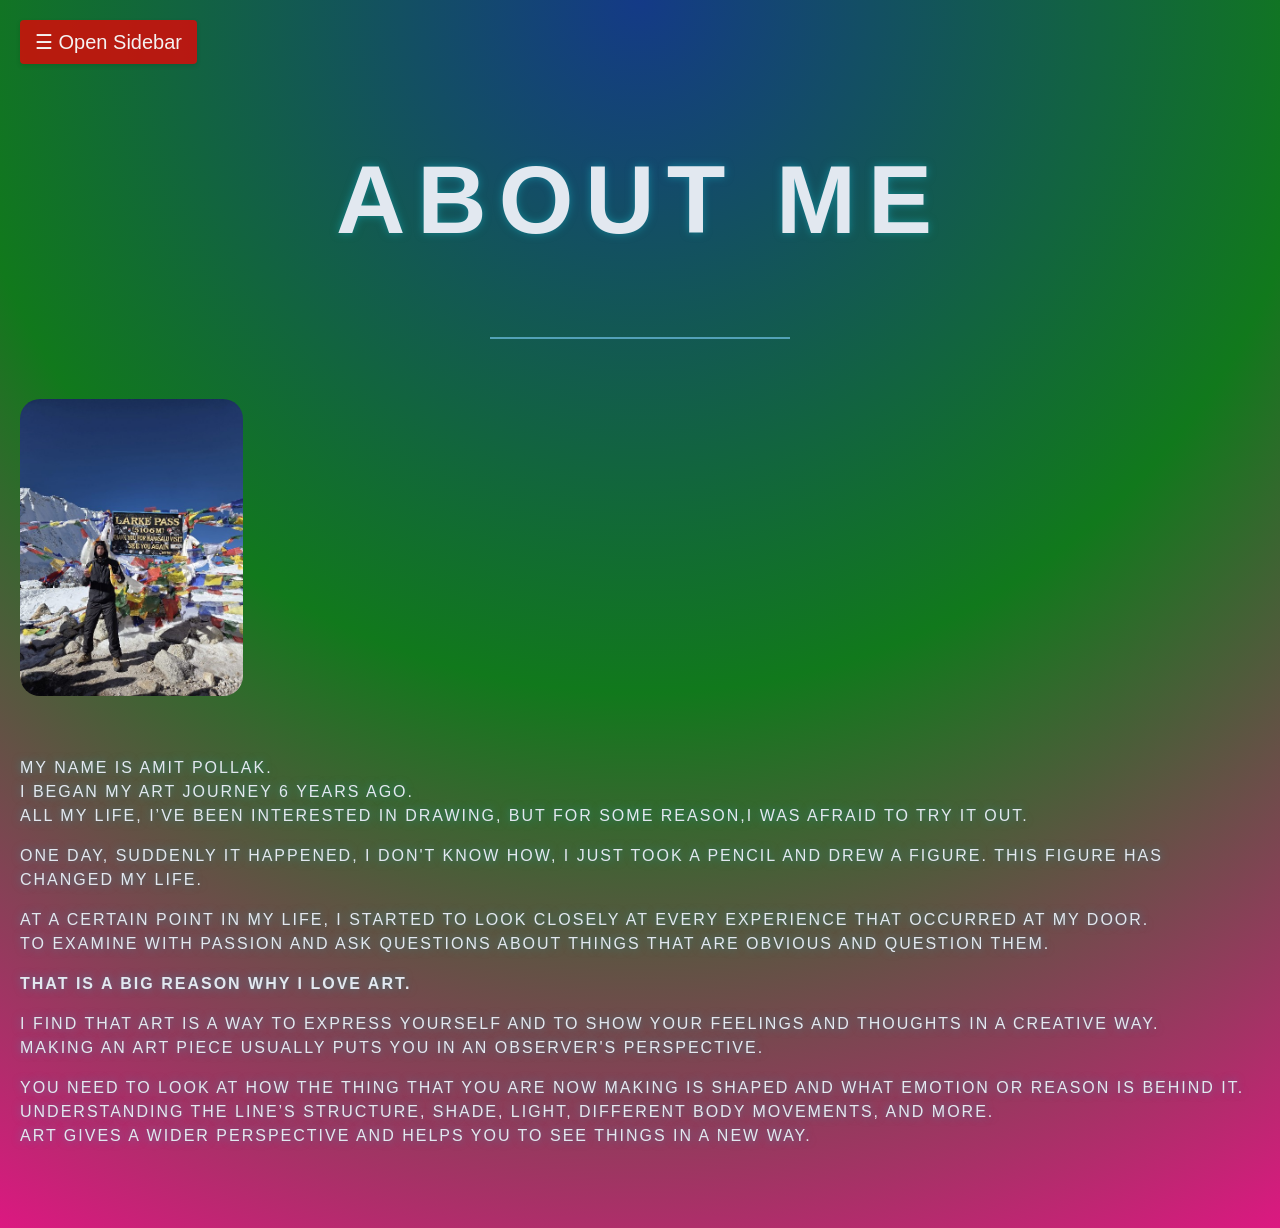
<file: index.html>
<!DOCTYPE html>
<html lang="en">
<head>
    <meta charset="UTF-8">
    <meta name="viewport" content="width=device-width, initial-scale=1.0">
    <link rel="stylesheet" href="main.style.css">
    <link rel="stylesheet" href="aboutmew.style.css">
    
    <title>About me page.</title>
</head>
<body>
    
    <!--Navigation menu-->
    <div id="sidenav" class="sidenav">
        <ul class="active">
            <li class="navlibutton"><a href="javascript:void(0)" class="closebtn" onclick="closeNav()">&times;</a></li>
            <li class="navli"><a href="index.html">About Me</a></li>
            <li class="navli"><a href="galleryartwebsite.index.html">Gallery</a></li>
            <li class="navli"><a href="contact.index.html">Contact</a></li>
        </ul>
    </div>
    <!--End Navigation menu.-->

    <!--Beginning of 'main' = controls the page moving to the side when opening navigation.-->
    <div id="main" class="main">
        <button class="openbtn" onclick="openNav()">&#9776; Open Sidebar</button>
        
        <div id="aboutmecaptionh1" class="aboutmecaptionh1">
            <h1>About me</h1>
        </div>
        <div id="profilepicture" class="profilepicture">
            <img src="images/himalayapeaks.jpg" alt="Man stading on peak of the himalaya next to a sign and colorful flags.">
        </div>
        <div id="aboutme-p" class="aboutme-p">
            <p>
            My name is Amit Pollak.<br>
            I began my art journey 6 years ago.<br>
            All my life, I’ve been interested in drawing, but for some reason,I was afraid to try it out.
            </p>

            <p>
            One day, suddenly it happened, I don't know how, I just took a pencil and drew a figure. This figure has changed my life.
            </p>
                
            <p>
            At a certain point in my life, I started to look closely at every experience that occurred at my door.<br>
            To examine with passion and ask questions about things that are obvious and question them.
            </p>

            <p>
            <b><strong>That is a big reason why I love art.</strong></b>
            </p>

            <p>
            I find that art is a way to express yourself and to show your feelings and thoughts in a creative way.<br>
            Making an art piece usually puts you in an observer's perspective.
            </p>
            <p>
            You need to look at how the thing that you are now making is shaped and what emotion or reason is behind it.<br>
            Understanding the line’s structure, shade, light, different body movements, and more.<br>
            Art gives a wider perspective and helps you to see things in a new way.
            </p>
        </div>

    </div>
    <!--End of main.-->


<script src="mainjs.spec.js"></script>  
</body>
</html>
</file>
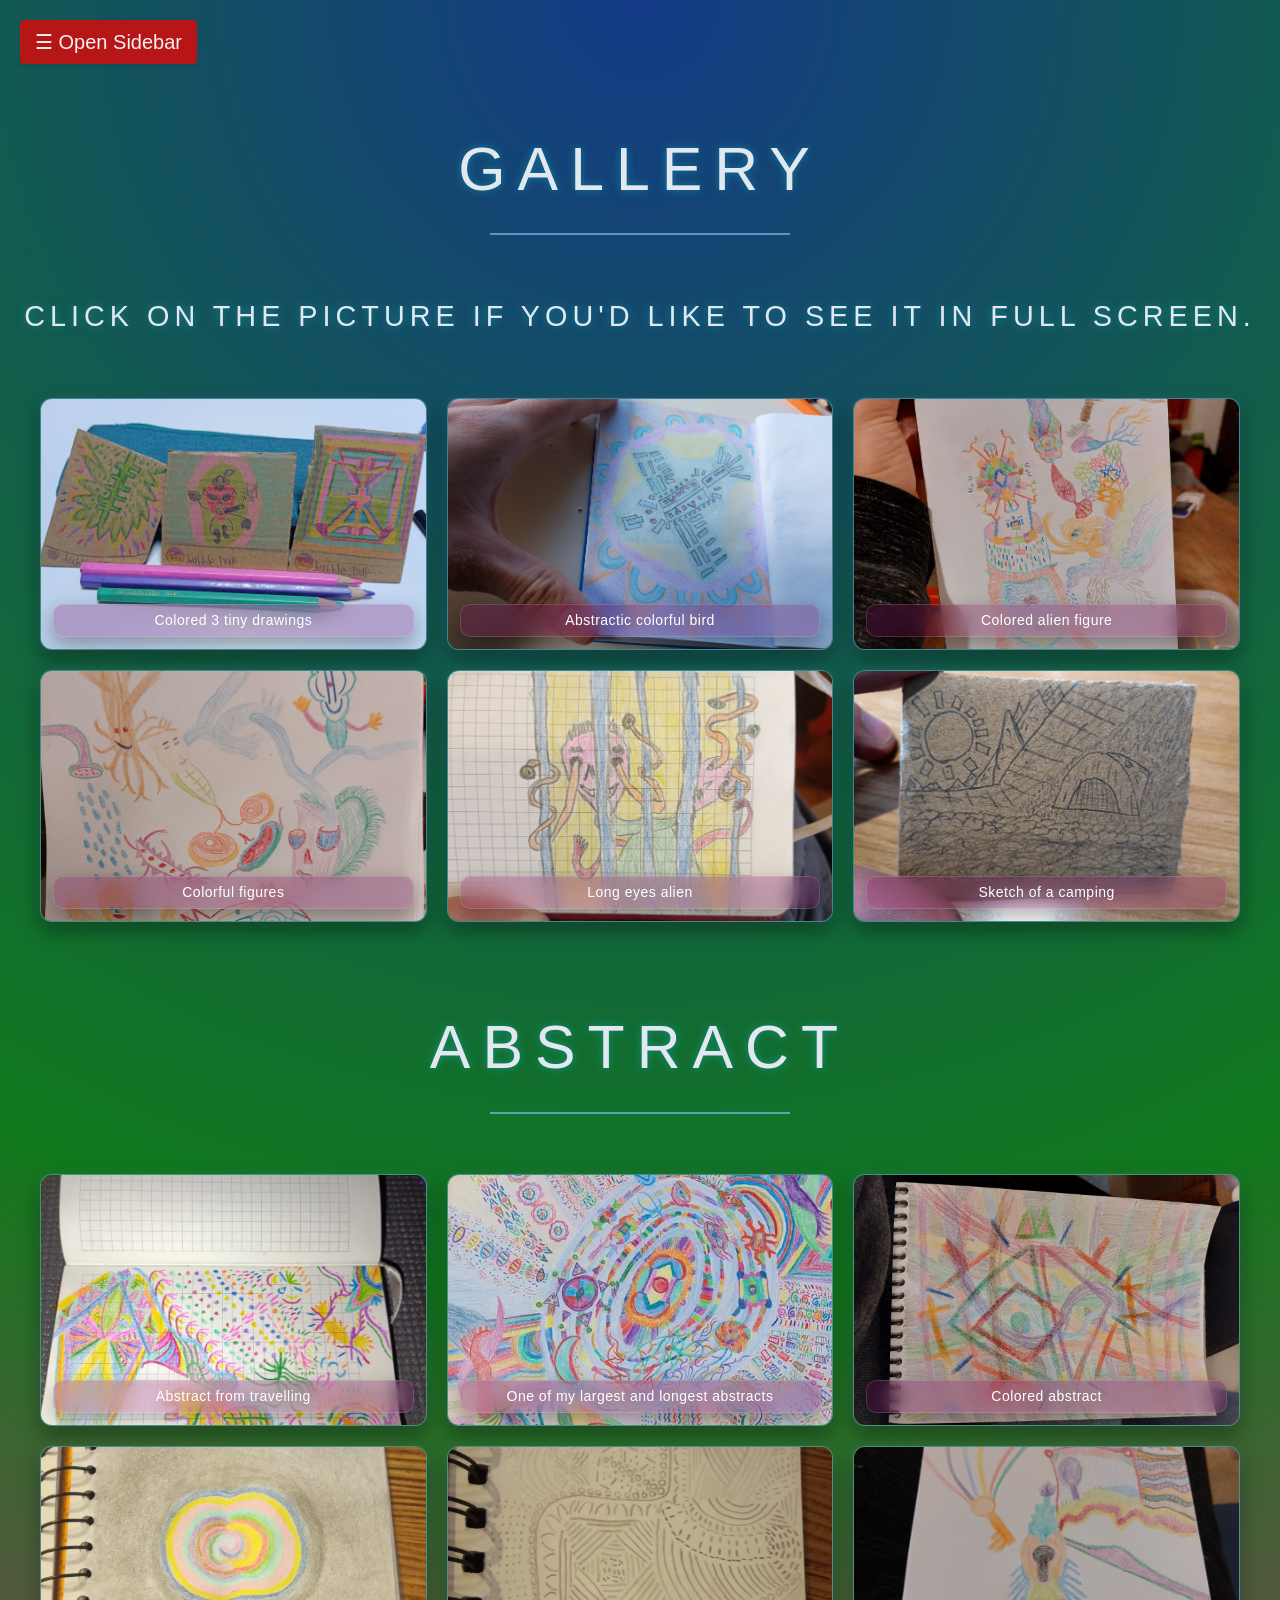
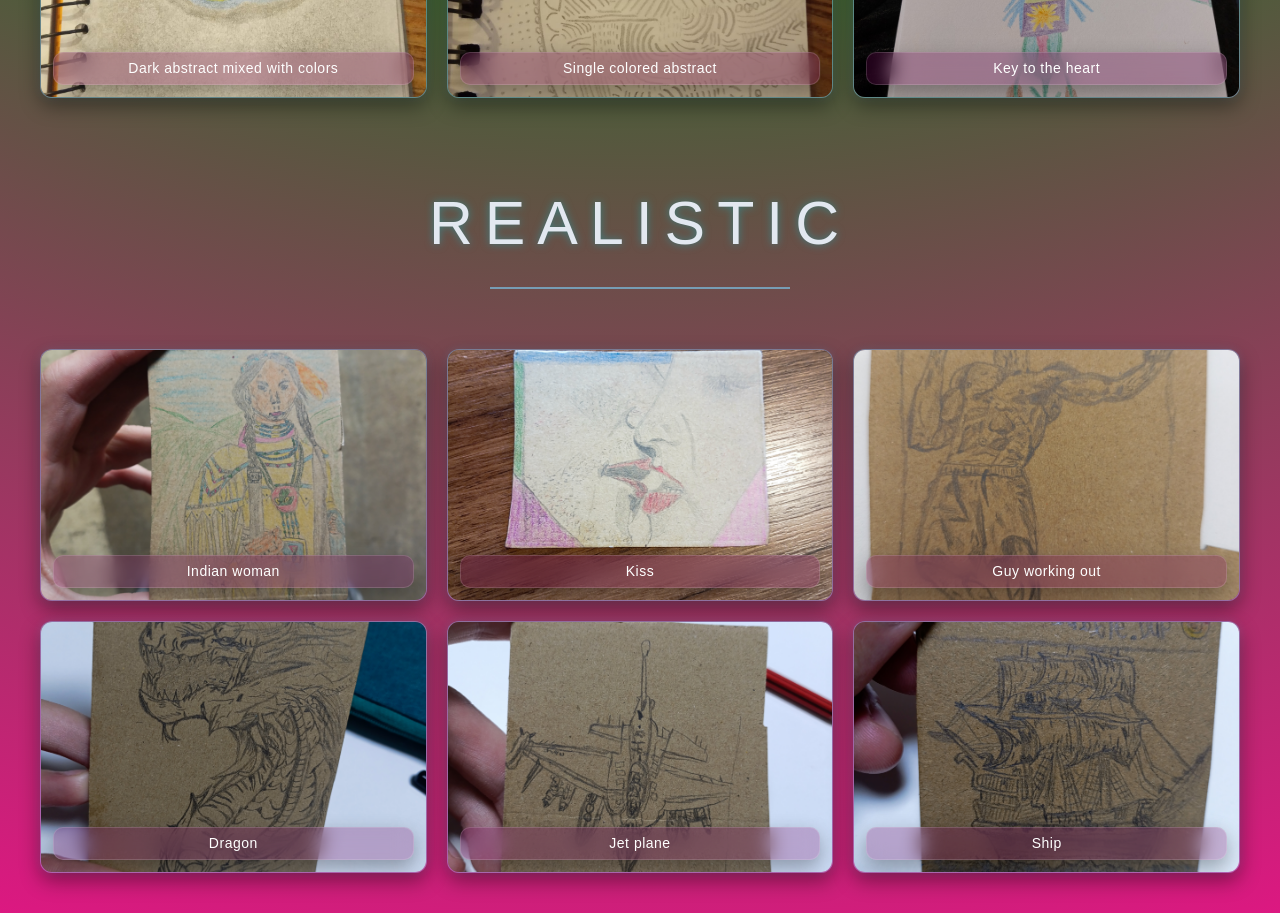
<file: galleryartwebsite.index.html>
<!DOCTYPE html>
<html lang="en">
<head>
    <meta charset="UTF-8">
    <meta name="viewport" content="width=device-width, initial-scale=1.0">
    <link rel="stylesheet" href="main.style.css">
    <link rel="stylesheet" href="galleryartwebsite.style.css">
    
    <title>Gallery Page</title>
</head>
<body>
    
    <!--Navigation menu-->
    <div id="sidenav" class="sidenav">
        <ul class="active">
            <li class="navlibutton"><a href="javascript:void(0)" class="closebtn" onclick="closeNav()">&times;</a></li>
            <li class="navli"><a href="index.html">About Me</a></li>
            <li class="navli"><a href="galleryartwebsite.index.html">Gallery</a></li>
            <li class="navli"><a href="contact.index.html">Contact</a></li>
        </ul>
    </div>
    <!--End Navigation menu.-->

    <!--Beginning of 'main' = controls the page moving to the side when opening navigation.-->
    <div id="main">
        <button class="openbtn" onclick="openNav()">&#9776; Open Sidebar</button>
        

    
        <!--Beginning of first gallery.-->
        <h2 id="h2gallery" class="h2gallery">Gallery</h2>
        <p class="p-h2gallery">Click on the picture if you'd like to see it in full screen.</p>
        
        <!--Gallery figures.-->
        <div id="gallery" class="gallery">

            <div class="img-card">
                <img src="images/3smallsketches.jpg" alt="3 Small drawings.">
                <div class="single-img-caption">Colored 3 tiny drawings</div>
            </div>

             <div class="img-card">
                <img src="images/abstractbird.jpg" alt="Abstract bird.">
                <div class="single-img-caption-abstract">Abstractic colorful bird</div>
            </div>

            <div class="img-card">
                <img src="images/alienspirit1.jpg" alt="Colored alien.">
                <div class="single-img-caption">Colored alien figure</div>
            </div>

            <div class="img-card">
                <img src="images/colorfulfigures.jpg" alt="Colorful figures.">
                <div class="single-img-caption">Colorful figures</div>
            </div>

            
            <div class="img-card">
            <img src="images/longeyes.jpg" alt="Figure with two heads and long snail eyes going out of a cell.">
                <div class="single-img-caption">Long eyes alien</div>
            </div> 
        
            <div class="img-card">
                <img src="images/camping.jpg" alt="sketch of a camping.">
                <div class="single-img-caption">Sketch of a camping</div>
            </div>
        </div>
        <!--End of first gallery.-->


        <!--Beginning of second gallery.-->
        <h2 id="abstractmenu" class="galleryabstract">Abstract</h2>

        <!--Gallery Abstract. -->
        <div id="galleryabstract" class="galleryabstract-grid">


            <div class="img-card">
                <img src="images/colorfulabstractlast.jpg" alt="My last abstract drawing.">
                <div class="single-img-caption-abstract">Abstract from travelling</div>
            </div>


            <div class="img-card">
                <img src="images/largeabstract.jpg" alt="My Biggest abstract drawing.">
                <div class="single-img-caption-abstract">One of my largest and longest abstracts</div>
            </div>

            <div class="img-card">
                <img src="images/abstractmm.jpg" alt="Abstract mm.">
                <div class="single-img-caption-abstract">Colored abstract</div>
            </div>

             <div class="img-card">
                <img src="images/abstractmixcolor.jpg" alt="Abstract mix colors grey and colorful.">
                <div class="single-img-caption-abstract">Dark abstract mixed with colors</div>
            </div>
            
            <div class="img-card">
            <img src="images/abstractnormalpencil.jpg" alt="Normal 1 color abstract.">
                <div class="single-img-caption-abstract">Single colored abstract</div>
            </div> 
        
            <div class="img-card">
                <img src="images/keyabstract.jpg" alt="Abstart with realism of key and lock.">
                <div class="single-img-caption-abstract">Key to the heart</div>
            </div>
        </div>

        <!--End of second gallery.-->

        <!-- Beginning of third gallery realistic.-->

        <h2 id="abstractmenu" class="galleryabstract">Realistic</h2>

        <div id="galleryrealistic" class="galleryrealistic-grid">


            <div class="img-card">
                <img src="images/indianwoman.jpg" alt="drawing of an Indian woman.">
                <div class="single-img-caption-abstract">Indian woman</div>
            </div>


            <div class="img-card">
                <img src="images/kissing.jpg" alt="Drawing of people kissing.">
                <div class="single-img-caption-abstract">Kiss</div>
            </div>

            <div class="img-card">
                <img src="images/guyworkingout.jpg" alt="Drawing of a guy working out.">
                <div class="single-img-caption-abstract">Guy working out</div>
            </div>

             <div class="img-card">
                <img src="images/dragonsketch.jpg" alt="Sketch of a dragon.">
                <div class="single-img-caption-abstract">Dragon</div>
            </div>
            
            <div class="img-card">
            <img src="images/airforce.jpg" alt="Drawing of airforce jet.">
                <div class="single-img-caption-abstract">Jet plane</div>
            </div> 
        
            <div class="img-card">
                <img src="images/sailingboat.jpg" alt="Drawing of sailing ship.">
                <div class="single-img-caption-abstract">Ship</div>
            </div>
        </div>
        <!--End of third gallery.-->


        <!-- Begining fullscreen photos Viewer.-->
        <div id="lightbox">
            <span id="close">&times;</span>
            <img id="lightbox-img">
        </div>
        <!--End of fullscreen photo viewer.-->

    </div>
    <!--End of main.-->

<script src="galleryartwebsitew.spec.js"></script>
<script src="mainjs.spec.js"></script>  
</body>
</html>
</file>
<file: main.style.css>
/*--------------------------*/
/*) Begining NAVIGATION MENU (*/
/*--------------------------*/
/*) Beginning sidenav*/
/*--------------------------*/

/* The sidebar menu */
.sidenav {
  height: 100vh; /* Full-height: remove this if you want "auto" height */
  width: 0px; /* Set the width of the sidebar */
  position: fixed; /* Fixed Sidebar (stay in place on scroll) */
  z-index: 1; /* Stay on top */
  top: 0; /* Stay at the top */
  left: 0;
  /*Maybe i would like to add here in the future (border-top).*/
  border-top: 0px solid rgb(137, 24, 203); /* Add a white top border */
  /*Maybe i would like to add here in the future (border-buttom).*/
  border-bottom: 0px solid rgb(4, 166, 253); /* Add a white bottom border */
  background-color: #46006c; /* Black */
  overflow-x: hidden; /* Disable horizontal scroll */
  overflow-y: auto; /* Enable scrolling if the sidenav has too much content */
  margin: 0;
  padding: 0px; /* Place content 60px from the top */
  display: flex; /* Enables flexbox for easy alignment */
  flex-direction: column; /* Stacks items vertically */
  transition: 0.5s; /* 0.5 second transition effect to slide in the sidebar */
}

.sidenav a {
  padding: 8px 8px 8px 32px;
  text-decoration: none;
  font-size: 25px;
  color: #164e0a;
  display: block;
  transition: 0.3s;
}

.sidenav ul {
    margin: 0;
    padding: 20px 0;
}

/* On smaller screens, where height is less than 450px, change the style of the sidebar (less padding and a smaller font size) */
@media screen and (max-height: 450px) {
  .sidenav {padding-top: 15px;}
  .sidenav a {font-size: 18px;}
}

/*--------------------------*/
/*) End sidenav*/
/*--------------------------*/

/*------------------------*/

/* The navigation menu links */
.navli a {
  padding: 8px 16px;
  font-size: 25px;
  color: #0eb42f;
  display: block;
}

/* When you mouse over the navigation links, change their color */
.navli a:hover {
  color: #f1f1f1;
}

/*--------------------------*/
/*) End navli*/
/*--------------------------*/

/*--------------------------*/
/*) Begining of button section*/
/*--------------------------*/

/* The button used to open the sidebar */
.openbtn {
  /*Makes the button to stick when scrolling*/
  position: sticky;
  top: 20px;
  z-index: 1000;
  /*-----*/
  font-size: 20px;
  cursor: pointer;
  background-color: #de0808cf;
  color: rgba(246, 246, 246, 0.981);
  border-radius: 4px; /* Add a border radius */
  border: none;
  padding: 10px 15px;
  box-shadow: 0 2px 5px rgba(0, 0, 0, 0.1); /* Add a subtle shadow */
  transition: background-color 0.3s ease, color 0.3s ease; /* Transitions for hover effects */
  outline: none; /* Remove default outline */
}

/* Hover effect on the button */
.openbtn:hover {
  background-color: #1a036b;
  color: white;
  text-decoration: none;
  box-shadow: 0 4px 8px rgba(0, 0, 0, 0.2); /* Increased shadow for emphasis */
  animation: pulse 1s infinite alternate; /* Pulsating effect */
}


/*@keyframes defines simple pulsing animation over a hover*/
@keyframes pulse {
  from {
    transform: scale(1);
  }
  to {
    transform: scale(1.05);
  }
}

/*For openbtn better visibility on mobile.*/
@media (max-width: 600px) {
  .openbtn {
    font-size: 18px;
    padding: 8px 12px;
  }
}

/* Position and style the close button (top right corner) */
.sidenav .closebtn {
  position: relative;
  font-size: 28px;
  margin-left: -40px;
  padding: 0 16px !important;
  color: white !important;
  background-color: #e74c3c; /* Change background color to red */
  border-radius: 0%; /* Make circular shape (From square to a round)*/
  border: none;
  outline: none;
  cursor: pointer;
}

.sidenav .closebtn::before {
  content: 'Close'; /* Use the chosen word as the symbol */
  margin-right: 4px; /* Adjust the margin to position the word */
}

.sidenav .closebtn:hover {
  background-color: #0d5d0d; /* Darker shade on hover */
  transform: scale(1.05); /* Slightly enlarged for emphasis */
}

/* Style for close button list item " !important; " = run over any applied existing css code.  */
.navlibutton {
  text-align: right !important;
}

/*--------------------------*/
/*) End of button section*/
/*--------------------------*/

/*------------------------*/

/*--------------------------*/
/*) Beginning ul*/
/*--------------------------*/

/*Remove dots (ul) - Begining of sentence*/
ul {
  list-style-type: none;
  width: 100%;
  padding: 20px 0 0 0;
  margin: 0;
}

/*--------------------------*/
/*) End ul*/
/*--------------------------*/

/*------------------------*/

/*--------------------------*/
/*) Beginning li*/
/*--------------------------*/

li {
  text-align: left;
}

/*Takes the last list item (li) withing an unorder list (ul),
select the last item among it's sibilings
and remove it's buttom border.*/
li:last-child {
  border-bottom: none;
}

/*--------------------------*/
/*) End li*/
/*--------------------------*/

/*------------------------*/

/*--------------------------*/
/*) Beginning main*/
/*--------------------------*/

/* Style page content - use this if you want to push the page content to the right when you open the side navigation */
#main {
  margin-left: 0px; /* Will be set by JavaScript */
  padding: 20px;
  transition: margin-left .5s; /* If you want a transition effect */
}

/*--------------------------*/
/*) End main*/
/*--------------------------*/

/*) END NAVIGATION MENU (*/
/*--------------------------*/

/*------------------------*/

/*--------------------------*/
/*) Beginning body of the page (*/

body {
    line-height: 1.5;
    -webkit-font-smoothing: antialiased;
    overflow-x: hidden;
    margin: 0;
    font-family: Arial, sans-serif;
    color: white;

    background: radial-gradient(
        circle at top,
        #143a87 0%,
        #11791c 50%,
        #dc1881 100%
    );
}  
/*) End body of the page (*/

/*------------------------*/
</file>
<file: aboutmew.style.css>
/*--------------------------*/
/*) Beginning aboutmecaptionh1*/
.aboutmecaptionh1 {
    text-align: center;
    font-size: 3.0rem;
    font-weight: 200;
    letter-spacing: 12px;
    text-transform: uppercase;

    color: #e2e8f0;

    text-shadow:
        0 0 8px rgba(24, 180, 197, 0.515);
    margin: 60px 0px 60px;
    position: relative;
}

.aboutmecaptionh1::after {

    content: "";
    display: block;
    width: 300px;
    height: 2px;
    margin: 18px auto 0;
    background: rgba(125, 211, 252, 0.6);
}
/*) End aboutmecaptionh1*/
/*--------------------------*/

img {
    border-radius: 20px;
}

.profilepicture img{
    width: 18%;
    height: auto;
    object-fit: cover;
    display: block;
}

/*--------------------------*/
/*) Beginning */

.aboutme-p {
    text-align: left;
    font-size:1rem;
    font-weight: 200;
    letter-spacing: 2px;
    text-transform: uppercase;

    color: #e2e8f0;

    text-shadow:
        0 0 8px rgba(24, 180, 197, 0.515);
    margin: 60px 0px 60px;
    position: relative;
}

/*) End */
/*--------------------------*/
</file>
<file: galleryartwebsite.style.css>
/*Set all the galleries in this class to have 3 pictures in each row*/
/* 🖼️ Gallery layout: 3 per row */
.gallery {
    display: grid;
    grid-template-columns: repeat(3, 1fr);
    gap: 20px;
    max-width: 1200px;
    margin: auto;
    padding: 20px;
}
/*End of 3 pictures in a row maker*/

/*------------------------*/

/*Beginning h2gallery on top of the page main class*/

.h2gallery {
    text-align: center;
    font-size: 3.8rem;
    font-weight: 200;
    letter-spacing: 12px;
    text-transform: uppercase;

    color: #e2e8f0;

    text-shadow:
        0 0 8px rgba(24, 180, 197, 0.515);

    margin: 60px 0 40px;
    position: relative;
}

.h2gallery::after {

    content: "";
    display: block;
    width: 300px;
    height: 2px;
    margin: 18px auto 0;
    background: rgba(125, 211, 252, 0.6);
}

.p-h2gallery {
    text-align: center;
    font-size: 1.8rem;
    font-weight: 100;
    letter-spacing: 5px;
    text-transform: uppercase;

    color: #e2e8f0;

    text-shadow:
        0 0 8px rgba(24, 180, 197, 0.515);

    margin: 60px 0 40px;
    position: relative;
}

/*End of first gallery main class*/

/*------------------------*/

/*Beginning of galleryabstract.*/

.galleryabstract {
    text-align: center;
    font-size: 3.8rem;
    font-weight: 200;
    letter-spacing: 12px;
    text-transform: uppercase;

    color: #e2e8f0;

    text-shadow:
        0 0 8px rgba(24, 180, 197, 0.515);

    margin: 60px 0 40px;
    position: relative;
}

.galleryabstract::after {
    content: "";
    display: block;
    width: 300px;
    height: 2px;
    margin: 18px auto 0;
    background: rgba(125, 211, 252, 0.6);
}

.galleryabstract-grid {
    display: grid;
    grid-template-columns: repeat(3, 1fr);
    gap: 20px;
    max-width: 1200px;
    margin: auto;
    padding: 20px;
}

/*End of galleryabstract.*/

/*------------------------*/

/*Beginning of galleryrealistic.*/

.galleryrealistic {
    text-align: center;
    font-size: 3.8rem;
    font-weight: 200;
    letter-spacing: 12px;
    text-transform: uppercase;

    color: #e2e8f0;

    text-shadow:
        0 0 8px rgba(24, 180, 197, 0.515);

    margin: 60px 0 40px;
    position: relative;
}

.galleryrealistic::after {
    content: "";
    display: block;
    width: 300px;
    height: 2px;
    margin: 18px auto 0;
    background: rgba(125, 211, 252, 0.6);
}

.galleryrealistic-grid {
    display: grid;
    grid-template-columns: repeat(3, 1fr);
    gap: 20px;
    max-width: 1200px;
    margin: auto;
    padding: 20px;
}

/*End of galleryrealistic.*/

/*------------------------*/

/*Beginning For all the pictures in all the galleries.*/
/* Card */
.img-card {
    overflow: hidden;
    border-radius: 12px;
    cursor: pointer;
    position: relative;

    border: 1px solid rgba(125, 211, 252, 0.35);

    background: linear-gradient(
        145deg,
        rgba(56, 189, 248, 0.08),
        rgba(168, 85, 247, 0.08)
    );

    box-shadow:
        0 8px 20px rgba(0, 0, 0, 0.4),
        0 0 10px rgba(125, 211, 252, 0.15);

    transition: transform 0.3s ease,
                box-shadow 0.3s ease,
                border-color 0.3s ease;
}

/* Image */
.img-card img {
    width: 100%;
    height: 250px;
    object-fit: cover;
    display: block;
    transition: transform 0.4s ease;
    
}

.img-card:hover {
    transform: translateY(-6px);

    border-color: rgba(168, 85, 247, 0.6);

    box-shadow:
        0 12px 30px rgba(0, 0, 0, 0.6),
        0 0 20px rgba(7, 172, 223, 0.749),
        0 0 25px rgba(18, 240, 33, 0.819);
}

/* Hover effect */
.img-card:hover img {
    transform: scale(1.08);
}

/* Caption */
.single-img-caption {
    position: absolute;
    bottom: 12px;
    left: 12px;
    right: 12px;

    padding: 5px 0px;
    text-align: center;

    color: white;
    font-size: 14px;
    letter-spacing: 0.5px;

    background: rgba(124, 4, 96, 0.25);
    backdrop-filter: blur(10px);

    border: 1px solid rgba(255, 255, 255, 0.15);
    border-radius: 10px;

    box-shadow: 0 8px 20px rgba(0, 0, 0, 0.3);

    pointer-events: none; /* IMPORTANT: does not break clicking image */
    transition: all 0.3s ease;
}

/* Caption for abstract gallery */
.single-img-caption-abstract {
    position: absolute;
    bottom: 12px;
    left: 12px;
    right: 12px;

    padding: 5px 0px;
    text-align: center;

    color: white;
    font-size: 14px;
    letter-spacing: 0.5px;

    background: rgba(124, 4, 96, 0.25);
    backdrop-filter: blur(10px);

    border: 1px solid rgba(255, 255, 255, 0.15);
    border-radius: 10px;

    box-shadow: 0 8px 20px rgba(0, 0, 0, 0.3);

    pointer-events: none; /* IMPORTANT: does not break clicking image */
    transition: all 0.3s ease;
}

/*End of class of all the pictures in all the galleries*/

/*------------------------*/

/*Beginning create buttons for the pictures to become in full screen when clicking.*/
/*full screen images*/
#lightbox {
    display: none;
    position: fixed;
    inset: 0;
    background: rgba(0,0,0,0.9);
    justify-content: center;
    align-items: center;
    z-index: 9999;
}

#lightbox-img {
    max-width: 90%;
    max-height: 90%;
}

#close {
    position: absolute;
    top: 20px;
    right: 30px;
    color: white;
    font-size: 40px;
    cursor: pointer;
}

/*End create button for all the pictures to become in full screen when clicking.*/

/*) End gallery menu*/
/*--------------------------*/

/*------------------------*/
</file>
